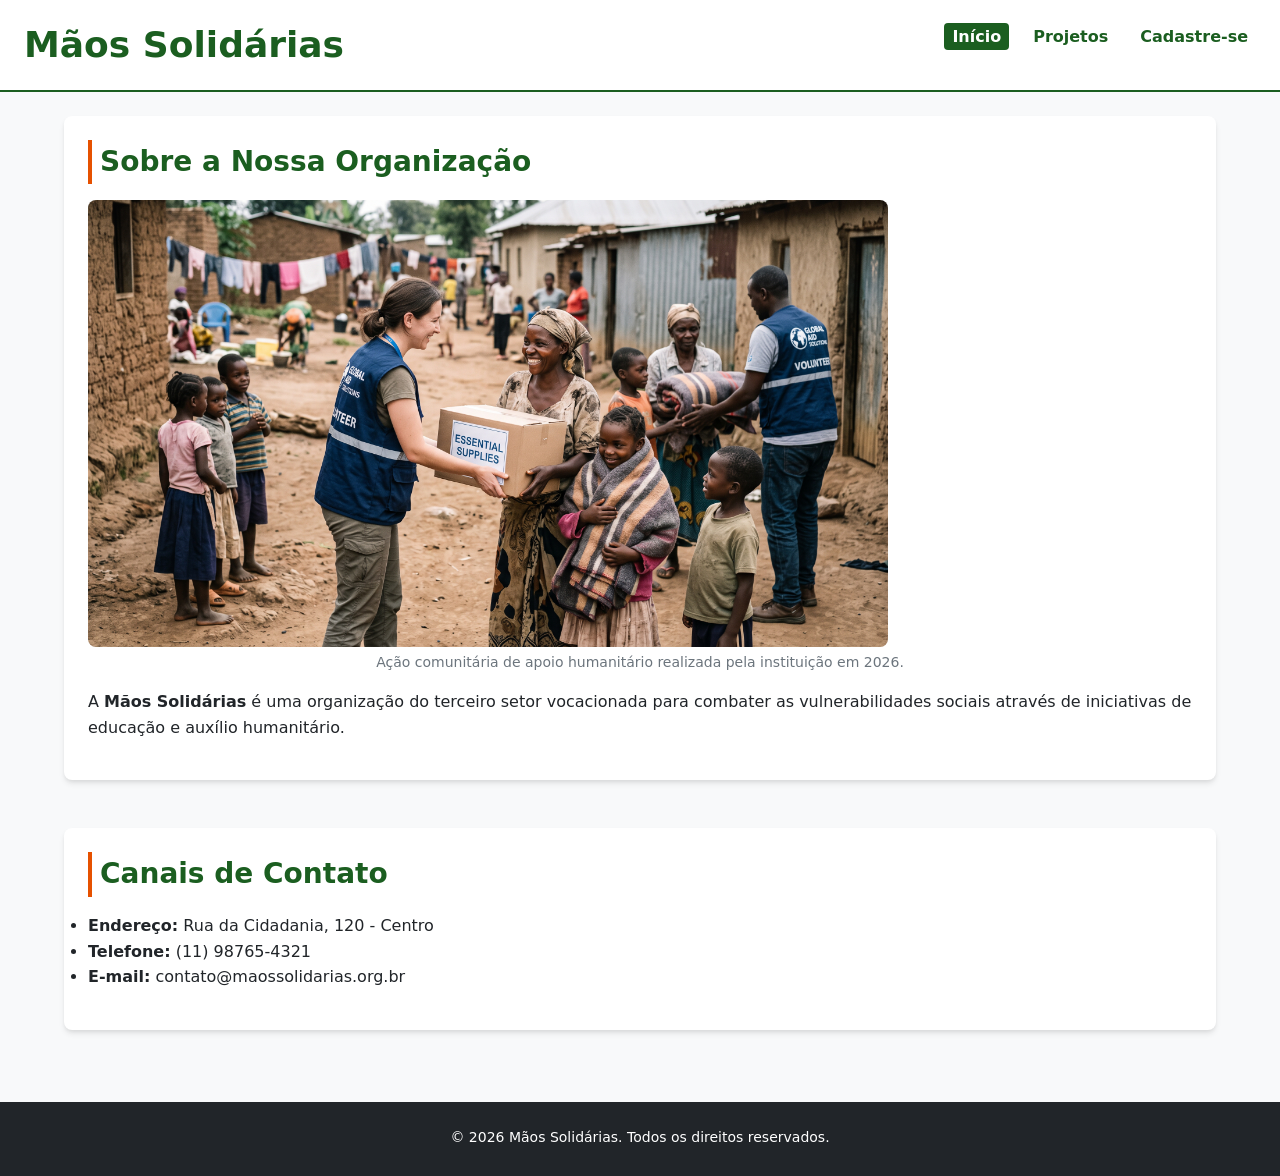
<file: projeto-ong-spa/index.html>
<!DOCTYPE html>
<html lang="pt-BR">
<head>
  <meta charset="UTF-8">
  <meta name="viewport" content="width=device-width, initial-scale=1.0">
  <title>Mãos Solidárias - Início</title>
  
  <!-- Folhas de estilo da pasta css/ -->
  <link rel="stylesheet" href="css/style.css">
  <link rel="stylesheet" href="css/components.css">
</head>
<body>
  <header>
    <h1>Mãos Solidárias</h1>
    <nav aria-label="Navegação principal">
      <ul>
        <li><a href="index.html" aria-current="page">Início</a></li>
        <li><a href="pages/projetos.html">Projetos</a></li>
        <li><a href="pages/cadastro.html">Cadastre-se</a></li>
      </ul>
    </nav>
  </header>

  <main>
    <section id="apresentacao">
      <h2>Sobre a Nossa Organização</h2>
      
      <!-- Imagem em Destaque Atualizada da pasta img/ -->
      <figure class="imagem-destaque">
        <img src="img/banner-destaque.jpg" alt="Ação solidária de voluntários entregando suprimentos e apoio a famílias da comunidade" width="800" height="450" loading="lazy">
        <figcaption>Ação comunitária de apoio humanitário realizada pela instituição em 2026.</figcaption>
      </figure>

      <p>A <strong>Mãos Solidárias</strong> é uma organização do terceiro setor vocacionada para combater as vulnerabilidades sociais através de iniciativas de educação e auxílio humanitário.</p>
    </section>

    <section id="contato">
      <h2>Canais de Contato</h2>
      <ul>
        <li><strong>Endereço:</strong> Rua da Cidadania, 120 - Centro</li>
        <li><strong>Telefone:</strong> (11) 98765-4321</li>
        <li><strong>E-mail:</strong> contato@maossolidarias.org.br</li>
      </ul>
    </section>
  </main>

  <footer>
    <p>&copy; 2026 Mãos Solidárias. Todos os direitos reservados.</p>
  </footer>

  <!-- Script orquestrador da pasta js/ (carrega router, templates, validators e storage) -->
  <script type="module" src="js/app.js"></script>
</body>
</html>
</file>
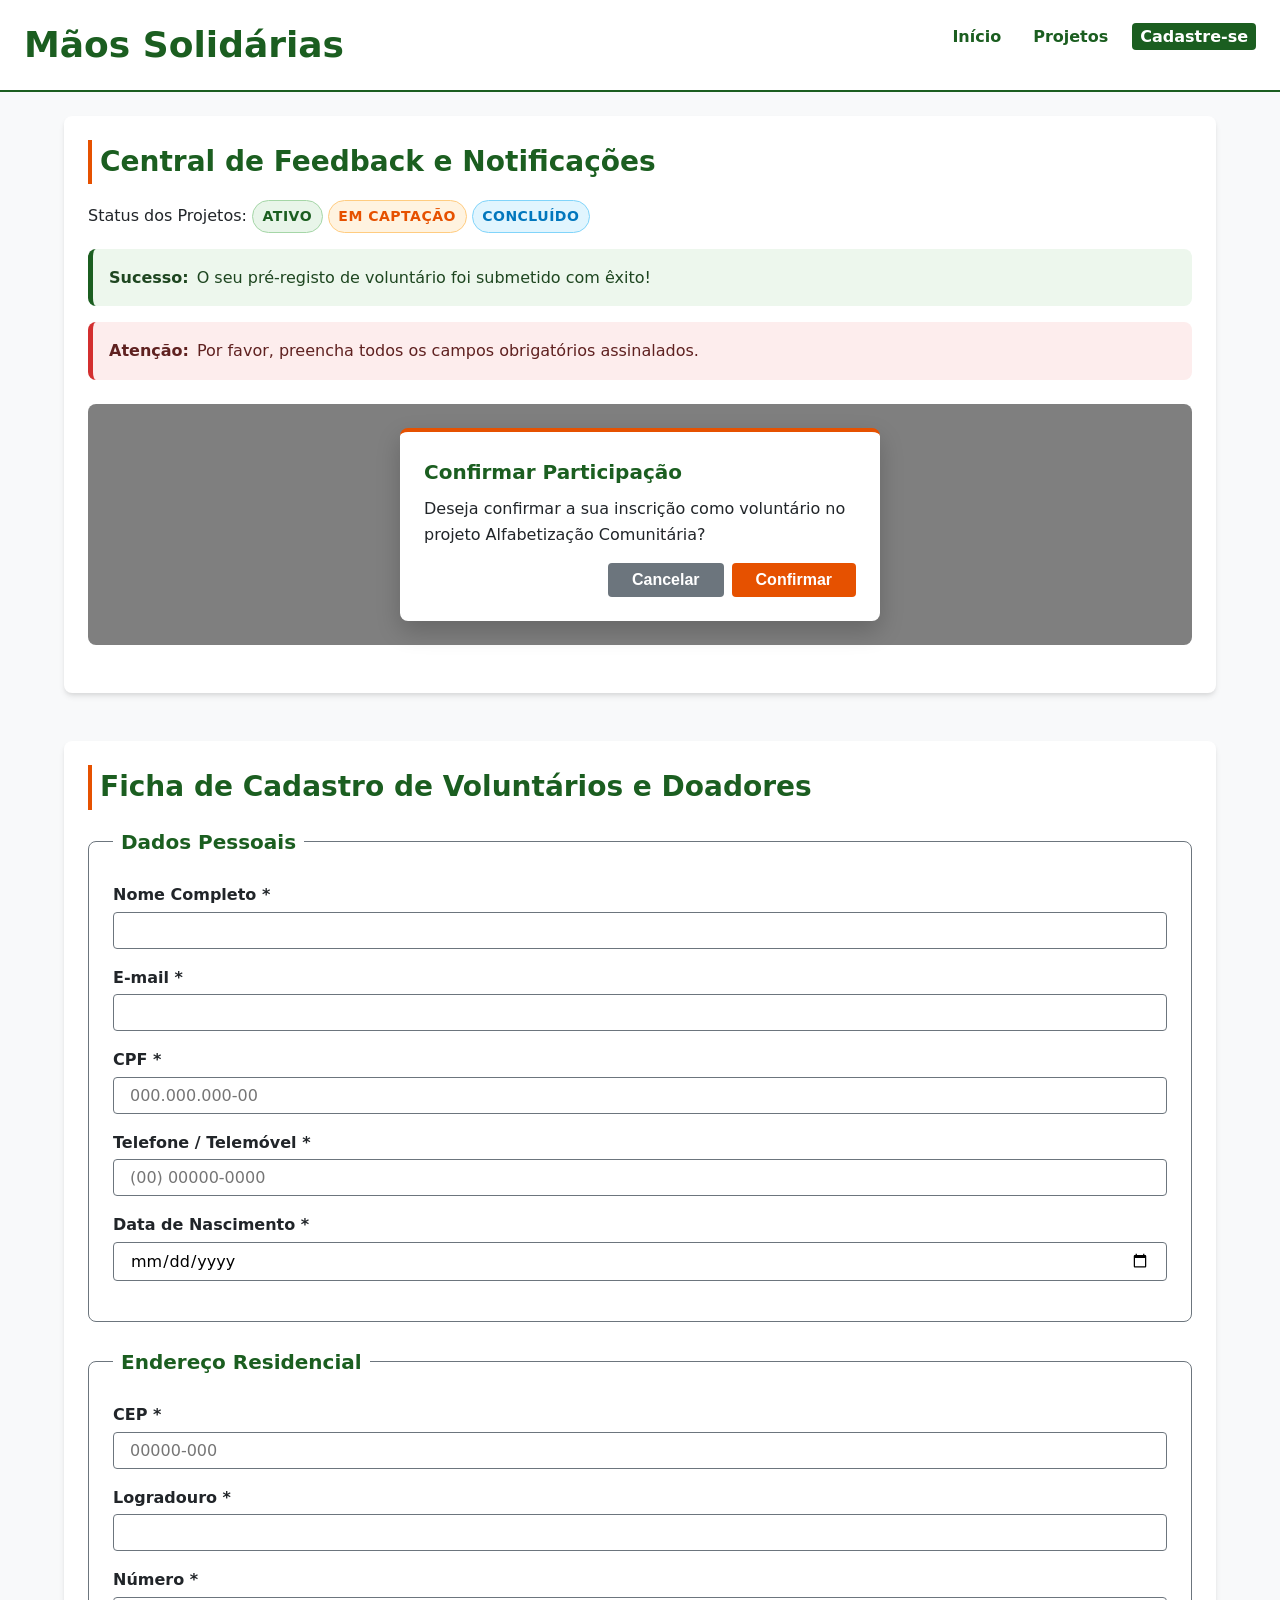
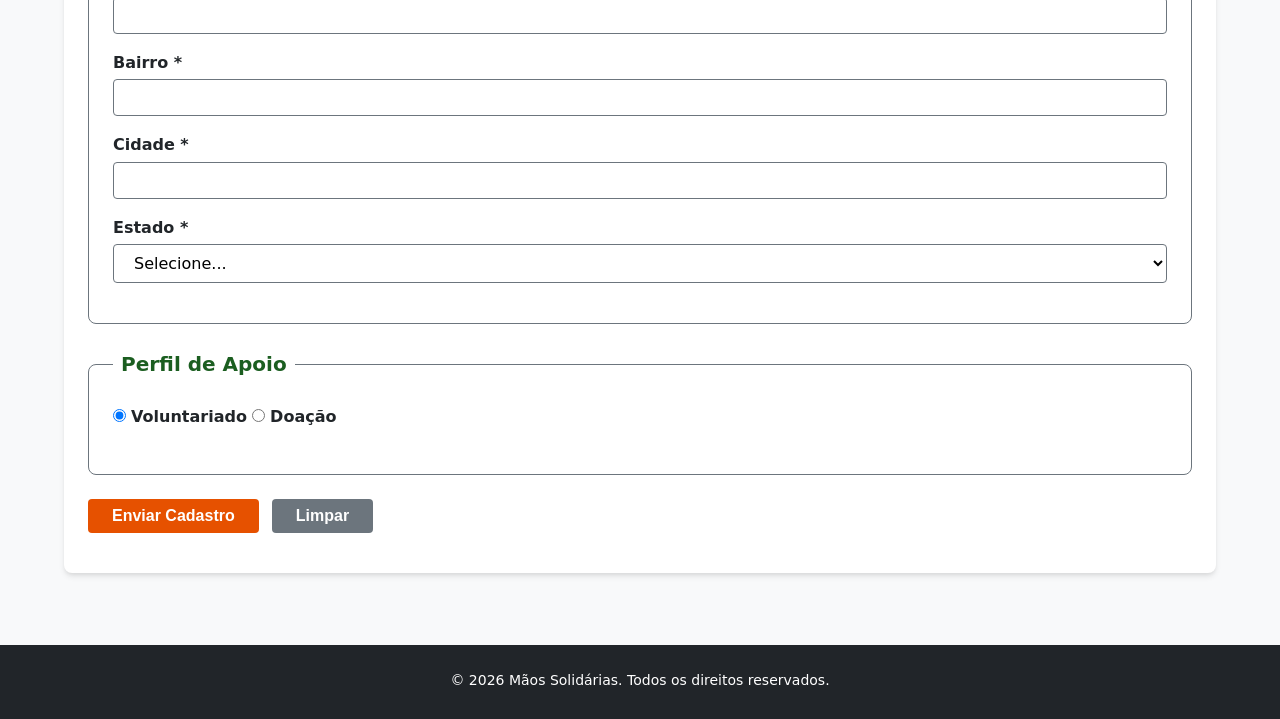
<file: projeto-ong-spa/pages/cadastro.html>
<!DOCTYPE html>
<html lang="pt-BR">
<head>
  <meta charset="UTF-8">
  <meta name="viewport" content="width=device-width, initial-scale=1.0">
  <title>Cadastro - Mãos Solidárias</title>
  
  <!-- Folhas de estilo da pasta css/ -->
  <link rel="stylesheet" href="../css/style.css">
  <link rel="stylesheet" href="../css/components.css">
</head>
<body>
  <header>
    <h1>Mãos Solidárias</h1>
    <nav aria-label="Navegação principal">
      <ul>
        <li><a href="../index.html">Início</a></li>
        <li><a href="projetos.html">Projetos</a></li>
        <li><a href="cadastro.html" aria-current="page">Cadastre-se</a></li>
      </ul>
    </nav>
  </header>
  <main>

    <section id="demonstracao-feedback">
      <h2>Central de Feedback e Notificações</h2>
      
      <!-- Badges -->
      <p>Status dos Projetos: 
        <span class="badge badge-success">Ativo</span>
        <span class="badge badge-warning">Em Captação</span>
        <span class="badge badge-info">Concluído</span>
      </p>

      <!-- Alertas -->
      <div class="alert alert-success">
        <strong>Sucesso:</strong> O seu pré-registo de voluntário foi submetido com êxito!
      </div>
      
      <div class="alert alert-error">
        <strong>Atenção:</strong> Por favor, preencha todos os campos obrigatórios assinalados.
      </div>

      <!-- Modal -->
      <div class="modal-overlay">
        <div class="modal-card">
          <h3>Confirmar Participação</h3>
          <p>Deseja confirmar a sua inscrição como voluntário no projeto Alfabetização Comunitária?</p>
          <div class="modal-actions">
            <button type="button" class="btn-cancel">Cancelar</button>
            <button type="submit">Confirmar</button>
          </div>
        </div>
      </div>
    </section>

    <section>
      <h2>Ficha de Cadastro de Voluntários e Doadores</h2>
      <form action="#" method="post">
        <fieldset>
          <legend>Dados Pessoais</legend>
          <p>
            <label for="nome">Nome Completo *</label><br>
            <input type="text" id="nome" name="nome" required minlength="3">
          </p>
          <p>
            <label for="email">E-mail *</label><br>
            <input type="email" id="email" name="email" required>
          </p>
          <p>
            <label for="cpf">CPF *</label><br>
            <input type="text" id="cpf" name="cpf" required pattern="[0-9]{3}\.[0-9]{3}\.[0-9]{3}-[0-9]{2}" placeholder="000.000.000-00" title="Digite no formato: 000.000.000-00">
          </p>
          <p>
            <label for="telefone">Telefone / Telemóvel *</label><br>
            <input type="tel" id="telefone" name="telefone" required pattern="\([0-9]{2}\) [0-9]{5}-[0-9]{4}" placeholder="(00) 00000-0000" title="Digite no formato: (00) 00000-0000">
          </p>
          <p>
            <label for="nascimento">Data de Nascimento *</label><br>
            <input type="date" id="nascimento" name="nascimento" required>
          </p>
        </fieldset>
        <fieldset>
          <legend>Endereço Residencial</legend>
          <p>
            <label for="cep">CEP *</label><br>
            <input type="text" id="cep" name="cep" required pattern="[0-9]{5}-[0-9]{3}" placeholder="00000-000" title="Digite no formato: 00000-000">
          </p>
          <p>
            <label for="logradouro">Logradouro *</label><br>
            <input type="text" id="logradouro" name="logradouro" required>
          </p>
          <p>
            <label for="numero">Número *</label><br>
            <input type="text" id="numero" name="numero" required>
          </p>
          <p>
            <label for="bairro">Bairro *</label><br>
            <input type="text" id="bairro" name="bairro" required>
          </p>
          <p>
            <label for="cidade">Cidade *</label><br>
            <input type="text" id="cidade" name="cidade" required>
          </p>
          <p>
            <label for="estado">Estado *</label><br>
            <select id="estado" name="estado" required>
              <option value="">Selecione...</option>
              <option value="SP">São Paulo (SP)</option>
              <option value="RJ">Rio de Janeiro (RJ)</option>
              <option value="MG">Minas Gerais (MG)</option>
              <option value="OUTRO">Outro</option>
            </select>
          </p>
        </fieldset>
        <fieldset>
          <legend>Perfil de Apoio</legend>
          <p>
            <input type="radio" id="voluntario" name="tipo_apoio" value="voluntario" checked>
            <label for="voluntario">Voluntariado</label>
            <input type="radio" id="doador" name="tipo_apoio" value="doador">
            <label for="doador">Doação</label>
          </p>
        </fieldset>
        <p>
          <button type="submit">Enviar Cadastro</button>
          <button type="reset">Limpar</button>
        </p>
      </form>
    </section>
  </main>
  <footer>
    <p>&copy; 2026 Mãos Solidárias. Todos os direitos reservados.</p>
  </footer>

  <!-- Script modular da pasta js/ -->
  <script type="module" src="../js/app.js"></script>
</body>
</html>
</file>
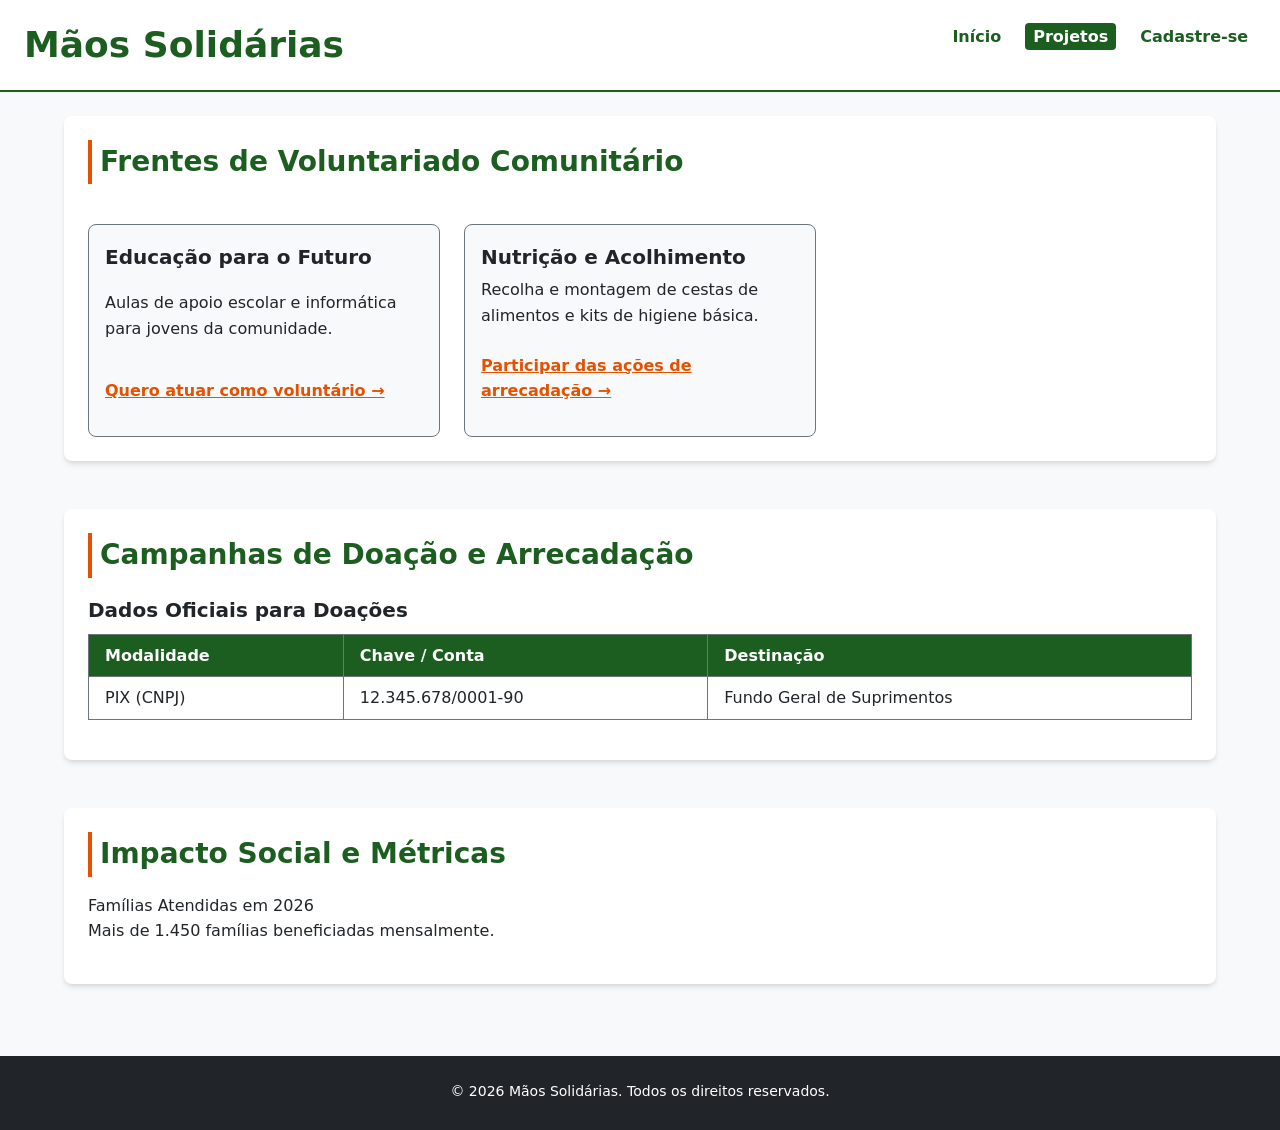
<file: projeto-ong-spa/pages/projetos.html>
<!DOCTYPE html>
<html lang="pt-BR">
<head>
  <meta charset="UTF-8">
  <meta name="viewport" content="width=device-width, initial-scale=1.0">
  <title>Projetos Sociais - Mãos Solidárias</title>
  
  <!-- Folhas de estilo da pasta css/ -->
  <link rel="stylesheet" href="../css/style.css">
  <link rel="stylesheet" href="../css/components.css">
</head>
<body>
  <header>
    <h1>Mãos Solidárias</h1>
    <nav aria-label="Navegação principal">
      <ul>
        <li><a href="../index.html">Início</a></li>
        <li><a href="projetos.html" aria-current="page">Projetos</a></li>
        <li><a href="cadastro.html">Cadastre-se</a></li>
      </ul>
    </nav>
  </header>
  <main>
    <section id="voluntariado">
      <h2>Frentes de Voluntariado Comunitário</h2>
      <article>
        <h3>Educação para o Futuro</h3>
        <p>Aulas de apoio escolar e informática para jovens da comunidade.</p>
        <p><a href="cadastro.html">Quero atuar como voluntário &rarr;</a></p>
      </article>
      <article>
        <h3>Nutrição e Acolhimento</h3>
        <p>Recolha e montagem de cestas de alimentos e kits de higiene básica.</p>
        <p><a href="cadastro.html">Participar das ações de arrecadação &rarr;</a></p>
      </article>
    </section>
    <section id="doacoes">
      <h2>Campanhas de Doação e Arrecadação</h2>
      <table border="1">
        <caption>Dados Oficiais para Doações</caption>
        <thead>
          <tr>
            <th scope="col">Modalidade</th>
            <th scope="col">Chave / Conta</th>
            <th scope="col">Destinação</th>
          </tr>
        </thead>
        <tbody>
          <tr>
            <td>PIX (CNPJ)</td>
            <td>12.345.678/0001-90</td>
            <td>Fundo Geral de Suprimentos</td>
          </tr>
        </tbody>
      </table>
    </section>
    <aside id="impacto">
      <h2>Impacto Social e Métricas</h2>
      <dl>
        <dt>Famílias Atendidas em 2026</dt>
        <dd>Mais de 1.450 famílias beneficiadas mensalmente.</dd>
      </dl>
    </aside>
  </main>
  <footer>
    <p>&copy; 2026 Mãos Solidárias. Todos os direitos reservados.</p>
  </footer>

  <!-- Script modular da pasta js/ -->
  <script type="module" src="../js/app.js"></script>
</body>
</html>
</file>
<file: projeto-ong-spa/css/style.css>
/* ==========================================================================
   DESIGN SYSTEM - PLATAFORMA MÃOS SOLIDÁRIAS
   ========================================================================== */

:root {
  /* --- PALETA DE CORES (8 CORES) --- */
  --color-primary: #1b5e20;        /* Verde institucional profundo: confiabilidade e contraste */
  --color-primary-light: #2e7d32;  /* Verde médio para estados de foco e hover */
  --color-secondary: #e65100;      /* Laranja quente para destaques e botões de conversão (CTA) */
  --color-secondary-hover: #ef6c00;/* Laranja claro para interação */

  --color-neutral-dark: #212529;   /* Cinzento escuro para textos e leitura sem cansaço visual */
  --color-neutral-mid: #6c757d;    /* Cinzento médio para bordas, separadores e legendas */
  --color-neutral-light: #f8f9fa;  /* Fundo suave e cartões */
  --color-white: #ffffff;          /* Branco absoluto para superfícies */

  /* --- ESCALA TIPOGRÁFICA (5 PATAMARES EM REM) --- */
  --font-family-base: system-ui, -apple-system, "Segoe UI", Roboto, Helvetica, Arial, sans-serif;
  --font-size-xs: 0.875rem;        /* 14px - Legendas, rodapés e metadados */
  --font-size-sm: 1rem;            /* 16px - Tamanho base para parágrafos e inputs */
  --font-size-md: 1.25rem;         /* 20px - Subtítulos e títulos de artigos (h3) */
  --font-size-lg: 1.75rem;         /* 28px - Títulos de secções principais (h2) */
  --font-size-xl: 2.25rem;         /* 36px - Título principal da plataforma (h1) */

  /* --- ESCALA MODULAR DE ESPAÇAMENTOS (BASE 4px / 8px) --- */
  --spacing-xs: 0.25rem;           /* 4px  - Micro-ajustes */
  --spacing-sm: 0.5rem;            /* 8px  - Espaçamentos compactos e tags */
  --spacing-md: 1rem;              /* 16px - Padding padrão de cartões e formulários */
  --spacing-lg: 1.5rem;            /* 24px - Gaps de grelha e margens entre blocos */
  --spacing-xl: 3rem;              /* 48px - Margens de respiro entre secções */

  /* --- VARIÁVEIS DE INTERFACE --- */
  --border-radius-sm: 4px;
  --border-radius-md: 8px;
  --transition-fast: 0.2s ease-in-out;
  --box-shadow: 0 4px 6px -1px rgba(0, 0, 0, 0.1), 0 2px 4px -1px rgba(0, 0, 0, 0.06);
}

/* ==========================================================================
   RESET E ESTILOS GLOBAIS
   ========================================================================== */

*,
*::before,
*::after {
  box-sizing: border-box;
  margin: 0;
  padding: 0;
}

body {
  font-family: var(--font-family-base);
  font-size: var(--font-size-sm);
  color: var(--color-neutral-dark);
  background-color: var(--color-neutral-light);
  line-height: 1.6;
  min-height: 100vh;
  display: flex;
  flex-direction: column;
}

img {
  max-width: 100%;
  height: auto;
  display: block;
  border-radius: var(--border-radius-md);
}

a {
  color: var(--color-primary);
  text-decoration: underline;
  transition: color var(--transition-fast);
}

a:hover,
a:focus-visible {
  color: var(--color-primary-light);
}

/* ==========================================================================
   CABEÇALHO E NAVEGAÇÃO (FLEXBOX)
   ========================================================================== */

header {
  background-color: var(--color-white);
  border-bottom: 2px solid var(--color-primary);
  padding: var(--spacing-md) var(--spacing-lg);
  display: flex;
  flex-wrap: wrap;
  justify-content: space-between;
  align-items: center;
  gap: var(--spacing-md);
}

header h1 {
  font-size: var(--font-size-xl);
  color: var(--color-primary);
  font-weight: 700;
}

nav ul {
  display: flex;
  gap: var(--spacing-md);
  list-style: none;
}

nav a {
  text-decoration: none;
  font-weight: 600;
  padding: var(--spacing-xs) var(--spacing-sm);
  border-radius: var(--border-radius-sm);
}

nav a[aria-current="page"] {
  background-color: var(--color-primary);
  color: var(--color-white);
}

nav a:not([aria-current="page"]):hover {
  background-color: var(--color-neutral-light);
}

/* ==========================================================================
   CONTEÚDO PRINCIPAL E SECÇÕES
   ========================================================================== */

main {
  flex: 1;
  max-width: 1200px;
  width: 100%;
  margin: 0 auto;
  padding: var(--spacing-lg);
}

section,
aside {
  background-color: var(--color-white);
  padding: var(--spacing-lg);
  margin-bottom: var(--spacing-xl);
  border-radius: var(--border-radius-md);
  box-shadow: var(--box-shadow);
}

h2 {
  font-size: var(--font-size-lg);
  color: var(--color-primary);
  margin-bottom: var(--spacing-md);
  border-left: 4px solid var(--color-secondary);
  padding-left: var(--spacing-sm);
}

h3 {
  font-size: var(--font-size-md);
  color: var(--color-neutral-dark);
  margin-bottom: var(--spacing-xs);
}

p, ul, dl, table, figure {
  margin-bottom: var(--spacing-md);
}

figure figcaption {
  font-size: var(--font-size-xs);
  color: var(--color-neutral-mid);
  margin-top: var(--spacing-xs);
  text-align: center;
}

/* ==========================================================================
   LAYOUT EM GRELHA (CSS GRID PARA PROJETOS E VALORES)
   ========================================================================== */

#voluntariado {
  display: grid;
  grid-template-columns: repeat(auto-fit, minmax(300px, 1fr));
  gap: var(--spacing-lg);
}

#voluntariado h2,
#voluntariado > p {
  grid-column: 1 / -1;
}

#voluntariado article {
  background-color: var(--color-neutral-light);
  border: 1px solid var(--color-neutral-mid);
  border-radius: var(--border-radius-md);
  padding: var(--spacing-md);
  display: flex;
  flex-direction: column;
  justify-content: space-between;
}

#voluntariado article a {
  display: inline-block;
  margin-top: var(--spacing-sm);
  font-weight: 600;
  color: var(--color-secondary);
}

/* ==========================================================================
   TABELAS ACESSÍVEIS (DOAÇÕES)
   ========================================================================== */

table {
  width: 100%;
  border-collapse: collapse;
  margin-top: var(--spacing-md);
}

caption {
  font-weight: 700;
  font-size: var(--font-size-md);
  margin-bottom: var(--spacing-sm);
  text-align: left;
  color: var(--color-neutral-dark);
}

th, td {
  padding: var(--spacing-sm) var(--spacing-md);
  border: 1px solid var(--color-neutral-mid);
  text-align: left;
}

th {
  background-color: var(--color-primary);
  color: var(--color-white);
  font-weight: 600;
}

tbody tr:nth-child(even) {
  background-color: var(--color-neutral-light);
}

/* ==========================================================================
   FORMULÁRIOS DE CADASTRO
   ========================================================================== */

form {
  display: flex;
  flex-direction: column;
  gap: var(--spacing-lg);
}

fieldset {
  border: 1px solid var(--color-neutral-mid);
  border-radius: var(--border-radius-md);
  padding: var(--spacing-lg);
  background-color: var(--color-white);
}

legend {
  font-size: var(--font-size-md);
  font-weight: 700;
  color: var(--color-primary);
  padding: 0 var(--spacing-sm);
}

label {
  font-weight: 600;
  font-size: var(--font-size-sm);
  display: inline-block;
  margin-bottom: var(--spacing-xs);
}

input[type="text"],
input[type="email"],
input[type="tel"],
input[type="date"],
select,
textarea {
  width: 100%;
  padding: var(--spacing-sm) var(--spacing-md);
  font-size: var(--font-size-sm);
  font-family: inherit;
  border: 1px solid var(--color-neutral-mid);
  border-radius: var(--border-radius-sm);
  background-color: var(--color-white);
  transition: border-color var(--transition-fast), box-shadow var(--transition-fast);
}

input:focus-visible,
select:focus-visible,
textarea:focus-visible {
  outline: 2px solid var(--color-primary-light);
  border-color: var(--color-primary);
  box-shadow: 0 0 0 3px rgba(46, 125, 50, 0.2);
}

/* Feedback nativo acessível */
input:user-invalid {
  border-color: #d32f2f;
}

/* Botões do Formulário */
button {
  cursor: pointer;
  font-size: var(--font-size-sm);
  font-weight: 600;
  padding: var(--spacing-sm) var(--spacing-lg);
  border-radius: var(--border-radius-sm);
  border: none;
  transition: background-color var(--transition-fast);
}

button[type="submit"] {
  background-color: var(--color-secondary);
  color: var(--color-white);
}

button[type="submit"]:hover,
button[type="submit"]:focus-visible {
  background-color: var(--color-secondary-hover);
}

button[type="reset"] {
  background-color: var(--color-neutral-mid);
  color: var(--color-white);
  margin-left: var(--spacing-sm);
}

button[type="reset"]:hover,
button[type="reset"]:focus-visible {
  background-color: var(--color-neutral-dark);
}

/* ==========================================================================
   RODAPÉ INSTITUCIONAL
   ========================================================================== */

footer {
  background-color: var(--color-neutral-dark);
  color: var(--color-white);
  padding: var(--spacing-lg);
  text-align: center;
  font-size: var(--font-size-xs);
  margin-top: auto;
}

footer p {
  margin-bottom: var(--spacing-xs);
}
</file>
<file: projeto-ong-spa/css/components.css>
/* ==========================================================================
   COMPONENTES MODULARES - PLATAFORMA MÃOS SOLIDÁRIAS
   ========================================================================== */

/* --- 1. BADGES / ETIQUETAS DE STATUS --- */
.badge {
  display: inline-block;
  padding: 0.25rem 0.6rem;
  font-size: var(--font-size-xs);
  font-weight: 700;
  border-radius: 50px;
  text-transform: uppercase;
  letter-spacing: 0.5px;
}

.badge-success {
  background-color: #e8f5e9;
  color: #1b5e20;
  border: 1px solid #a5d6a7;
}

.badge-warning {
  background-color: #fff3e0;
  color: #e65100;
  border: 1px solid #ffcc80;
}

.badge-info {
  background-color: #e1f5fe;
  color: #0277bd;
  border: 1px solid #81d4fa;
}

/* --- 2. CAIXAS DE ALERTA --- */
.alert {
  padding: var(--spacing-md);
  border-radius: var(--border-radius-md);
  margin: var(--spacing-md) 0;
  display: flex;
  align-items: center;
  gap: var(--spacing-sm);
  font-weight: 500;
}

.alert-success {
  background-color: #edf7ed;
  color: #1e4620;
  border-left: 5px solid var(--color-primary);
}

.alert-error {
  background-color: #fdeded;
  color: #5f2120;
  border-left: 5px solid #d32f2f;
}

/* --- 3. MODAL DE CONFIRMAÇÃO --- */
.modal-overlay {
  background-color: rgba(0, 0, 0, 0.5);
  padding: var(--spacing-lg);
  border-radius: var(--border-radius-md);
  margin: var(--spacing-lg) 0;
  display: flex;
  justify-content: center;
  align-items: center;
}

.modal-card {
  background-color: var(--color-white);
  border-radius: var(--border-radius-md);
  box-shadow: 0 10px 25px rgba(0, 0, 0, 0.2);
  max-width: 480px;
  width: 100%;
  padding: var(--spacing-lg);
  border-top: 4px solid var(--color-secondary);
}

.modal-card h3 {
  color: var(--color-primary);
  margin-bottom: var(--spacing-sm);
}

.modal-actions {
  display: flex;
  justify-content: flex-end;
  gap: var(--spacing-sm);
  margin-top: var(--spacing-md);
}

.btn-cancel {
  background-color: var(--color-neutral-mid);
  color: var(--color-white);
}

.btn-cancel:hover,
.btn-cancel:focus-visible {
  background-color: var(--color-neutral-dark);
}
</file>
